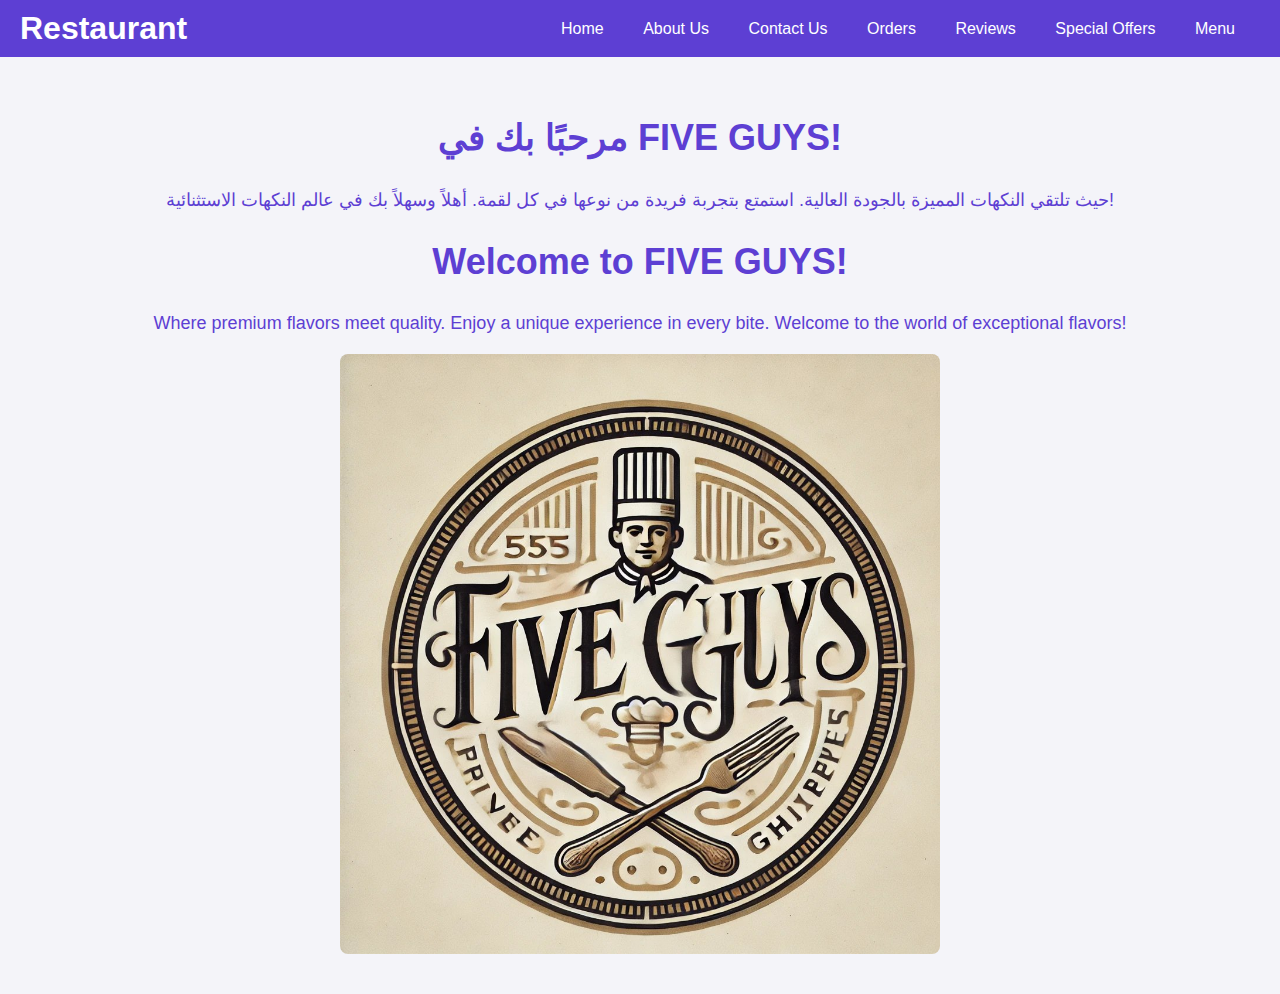
<file: index.html>
<!DOCTYPE html>
<html lang="en">
<head>
    <meta charset="UTF-8">
    <meta name="viewport" content="width=device-width, initial-scale=1.0">
    <title>Home</title>
    <style>
        body {
            font-family: Arial, sans-serif;
            margin: 0;
            padding: 0;
            background-color: #f4f4f9;
            color: #333;
        }
        header {
            background-color: #5D3FD3;
            color: white;
            padding: 10px 20px;
            display: flex;
            justify-content: space-between;
            align-items: center;
        }
        header h1 {
            margin: 0;
        }
        nav a {
            color: white;
            text-decoration: none;
            font-size: 16px;
            padding: 10px;
            margin-right: 15px;
            border-radius: 5px;
        }
        nav a:hover {
            background-color: #4336A2;
        }
        .content {
            padding: 20px;
        }
        .welcome-text {
            text-align: center;
            font-size: 24px;
            color: #5D3FD3;
            margin-top: 40px;
        }
        .welcome-text p {
            font-size: 18px;
        }
        .restaurant-image {
            display: block;
            margin: 20px auto;
            width: 80%;
            max-width: 600px;
            border-radius: 8px;
        }
    </style>
</head>
<body>
    <header>
        <h1>Restaurant</h1>
        <nav>
            <a href="index.html">Home</a>
            <a href="about.html">About Us</a>
            <a href="contact.html">Contact Us</a>
            <a href="orders.html">Orders</a>
            <a href="reviews.html">Reviews</a>
            <a href="special_offers.html">Special Offers</a>
            <a href="menu.html">Menu</a>
        </nav>
    </header>
    <div class="content">
        <div class="welcome-text">
            <h2>مرحبًا بك في FIVE GUYS!</h2>
            <p>حيث تلتقي النكهات المميزة بالجودة العالية. استمتع بتجربة فريدة من نوعها في كل لقمة. أهلاً وسهلاً بك في عالم النكهات الاستثنائية!</p>
            <h2>Welcome to FIVE GUYS!</h2>
            <p>Where premium flavors meet quality. Enjoy a unique experience in every bite. Welcome to the world of exceptional flavors!</p>
        </div>
        <!-- إضافة صورة المطعم تحت النص -->
        <img src="fahad.jpg" alt="Five Guys Restaurant" class="restaurant-image">
    </div>
</body>
</html>
</file>
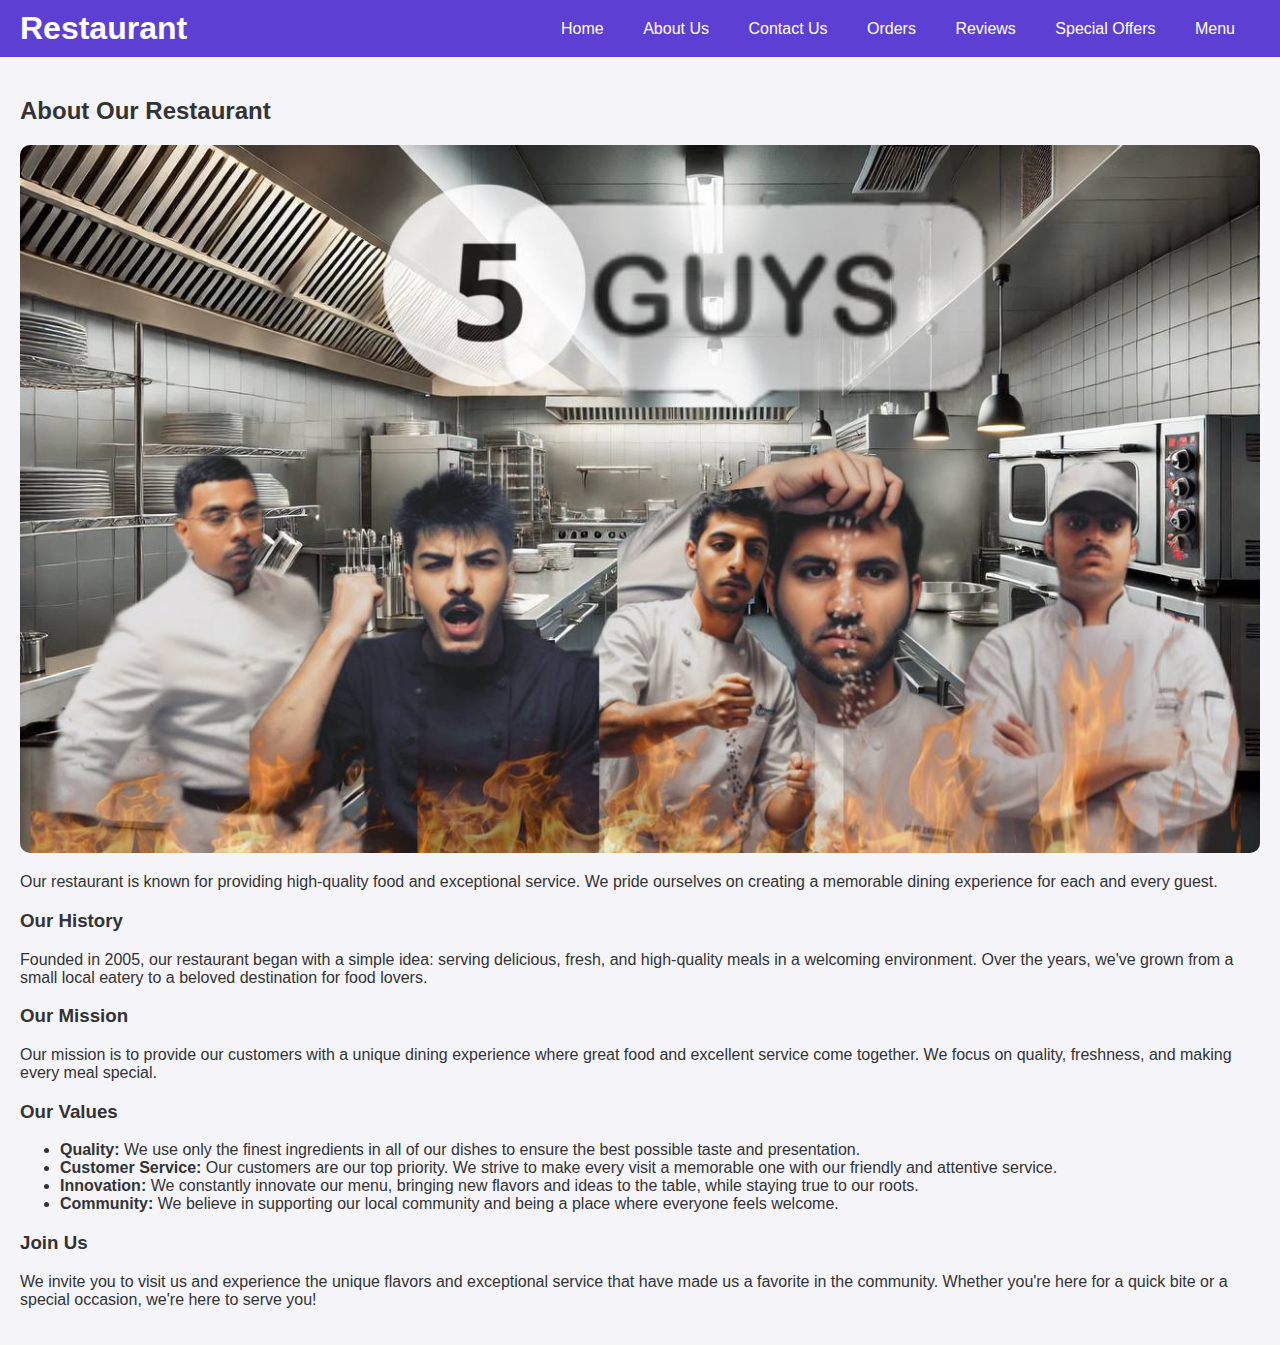
<file: about.html>
<!DOCTYPE html>
<html lang="en">
<head>
    <meta charset="UTF-8">
    <meta name="viewport" content="width=device-width, initial-scale=1.0">
    <title>About Us</title>
    <style>
        body {
            font-family: Arial, sans-serif;
            margin: 0;
            padding: 0;
            background-color: #f4f4f9;
            color: #333;
        }
        header {
            background-color: #5D3FD3;
            color: white;
            padding: 10px 20px;
            display: flex;
            justify-content: space-between;
            align-items: center;
        }
        header h1 {
            margin: 0;
        }
        nav a {
            color: white;
            text-decoration: none;
            font-size: 16px;
            padding: 10px;
            margin-right: 15px;
            border-radius: 5px;
        }
        nav a:hover {
            background-color: #4336A2;
        }
        .content {
            padding: 20px;
        }
        .content img {
            max-width: 100%;
            height: auto;
            display: block;
            margin: 20px auto;
            border-radius: 10px;
        }
    </style>
</head>
<body>
    <header>
        <h1>Restaurant</h1>
        <nav>
            <a href="welcome.html">Home</a>
            <a href="about.html">About Us</a>
            <a href="contact.html">Contact Us</a>
            <a href="orders.html">Orders</a>
            <a href="Reviews.html">Reviews</a>
            <a href="special_offers.html">Special Offers</a>
            <a href="menu.html">Menu</a>
        </nav>
    </header>
    <div class="content">
        <h2>About Our Restaurant</h2>
        
        <!-- إضافة الصورة -->
        <img src="fii.jpg" alt="Restaurant Image">
        
        <p>Our restaurant is known for providing high-quality food and exceptional service. We pride ourselves on creating a memorable dining experience for each and every guest.</p>
        
        <h3>Our History</h3>
        <p>Founded in 2005, our restaurant began with a simple idea: serving delicious, fresh, and high-quality meals in a welcoming environment. Over the years, we've grown from a small local eatery to a beloved destination for food lovers.</p>
        
        <h3>Our Mission</h3>
        <p>Our mission is to provide our customers with a unique dining experience where great food and excellent service come together. We focus on quality, freshness, and making every meal special.</p>
        
        <h3>Our Values</h3>
        <ul>
            <li><strong>Quality:</strong> We use only the finest ingredients in all of our dishes to ensure the best possible taste and presentation.</li>
            <li><strong>Customer Service:</strong> Our customers are our top priority. We strive to make every visit a memorable one with our friendly and attentive service.</li>
            <li><strong>Innovation:</strong> We constantly innovate our menu, bringing new flavors and ideas to the table, while staying true to our roots.</li>
            <li><strong>Community:</strong> We believe in supporting our local community and being a place where everyone feels welcome.</li>
        </ul>
        
        <h3>Join Us</h3>
        <p>We invite you to visit us and experience the unique flavors and exceptional service that have made us a favorite in the community. Whether you're here for a quick bite or a special occasion, we're here to serve you!</p>
    </div>
</body>
</html>
</file>
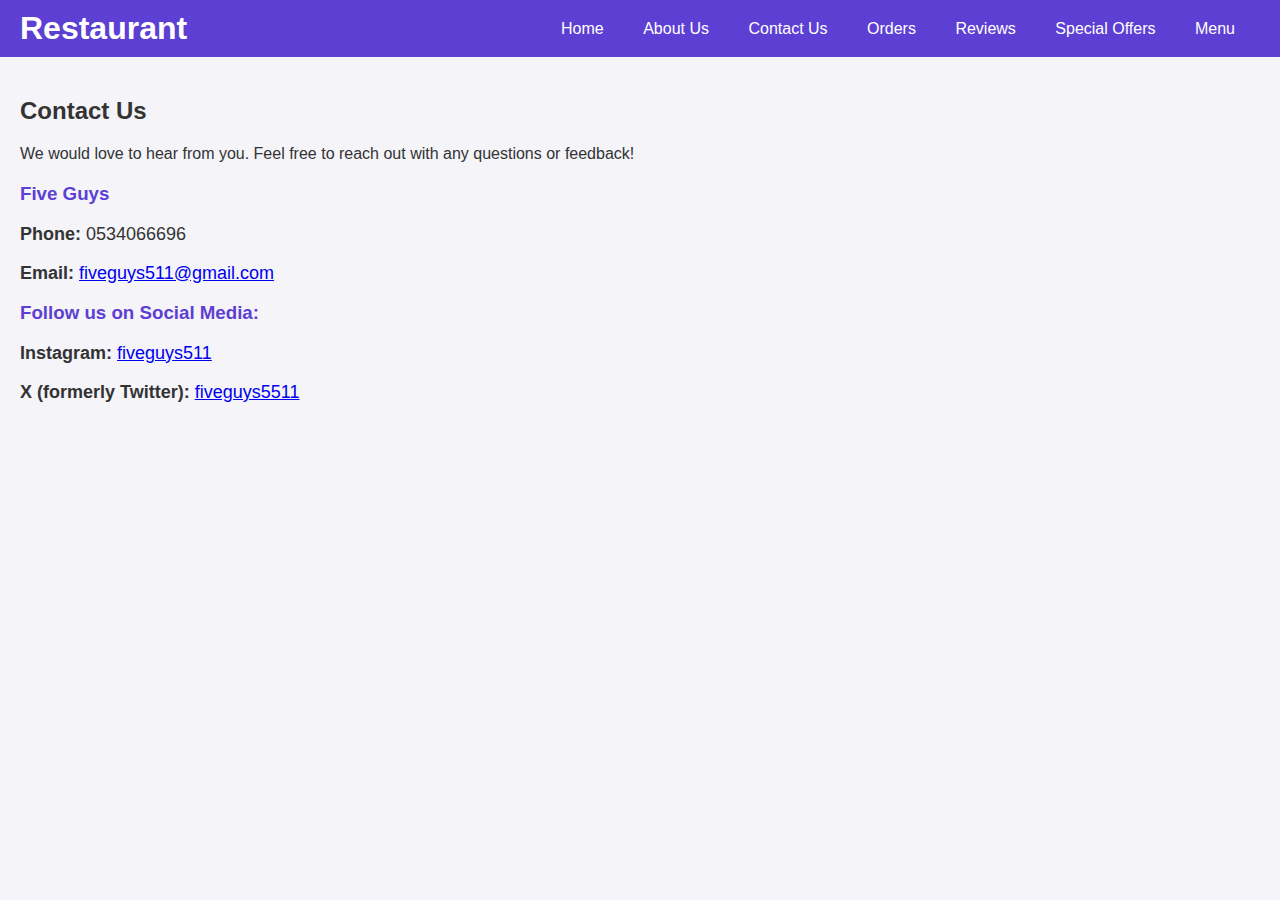
<file: contact.html>
<!DOCTYPE html>
<html lang="en">
<head>
    <meta charset="UTF-8">
    <meta name="viewport" content="width=device-width, initial-scale=1.0">
    <title>Contact Us</title>
    <style>
        body {
            font-family: Arial, sans-serif;
            margin: 0;
            padding: 0;
            background-color: #f4f4f9;
            color: #333;
        }
        header {
            background-color: #5D3FD3;
            color: white;
            padding: 10px 20px;
            display: flex;
            justify-content: space-between;
            align-items: center;
        }
        header h1 {
            margin: 0;
        }
        nav a {
            color: white;
            text-decoration: none;
            font-size: 16px;
            padding: 10px;
            margin-right: 15px;
            border-radius: 5px;
        }
        nav a:hover {
            background-color: #4336A2;
        }
        .content {
            padding: 20px;
        }
        .contact-info {
            margin-top: 20px;
        }
        .contact-info p {
            font-size: 18px;
        }
        .contact-info h3 {
            color: #5D3FD3;
        }
    </style>
</head>
<body>
    <header>
        <h1>Restaurant</h1>
        <nav>
            <a href="welcome.html">Home</a>
            <a href="about.html">About Us</a>
            <a href="contact.html">Contact Us</a>
            <a href="orders.html">Orders</a>
            <a href="Reviews.html">Reviews</a>
            <a href="special_offers.html">Special Offers</a>
            <a href="menu.html">Menu</a>
        </nav>
    </header>
    <div class="content">
        <h2>Contact Us</h2>
        <p>We would love to hear from you. Feel free to reach out with any questions or feedback!</p>
        
        <!-- Contact Information -->
        <div class="contact-info">
            <h3>Five Guys</h3>
            <p><strong>Phone:</strong> 0534066696</p>
            <p><strong>Email:</strong> <a href="mailto:fiveguys511@gmail.com">fiveguys511@gmail.com</a></p>
            
            <h3>Follow us on Social Media:</h3>
            <p><strong>Instagram:</strong> <a href="https://www.instagram.com/fiveguys511" target="_blank">fiveguys511</a></p>
            <p><strong>X (formerly Twitter):</strong> <a href="https://x.com/fiveguys5511" target="_blank">fiveguys5511</a></p>
        </div>
    </div>
</body>
</html>
</file>
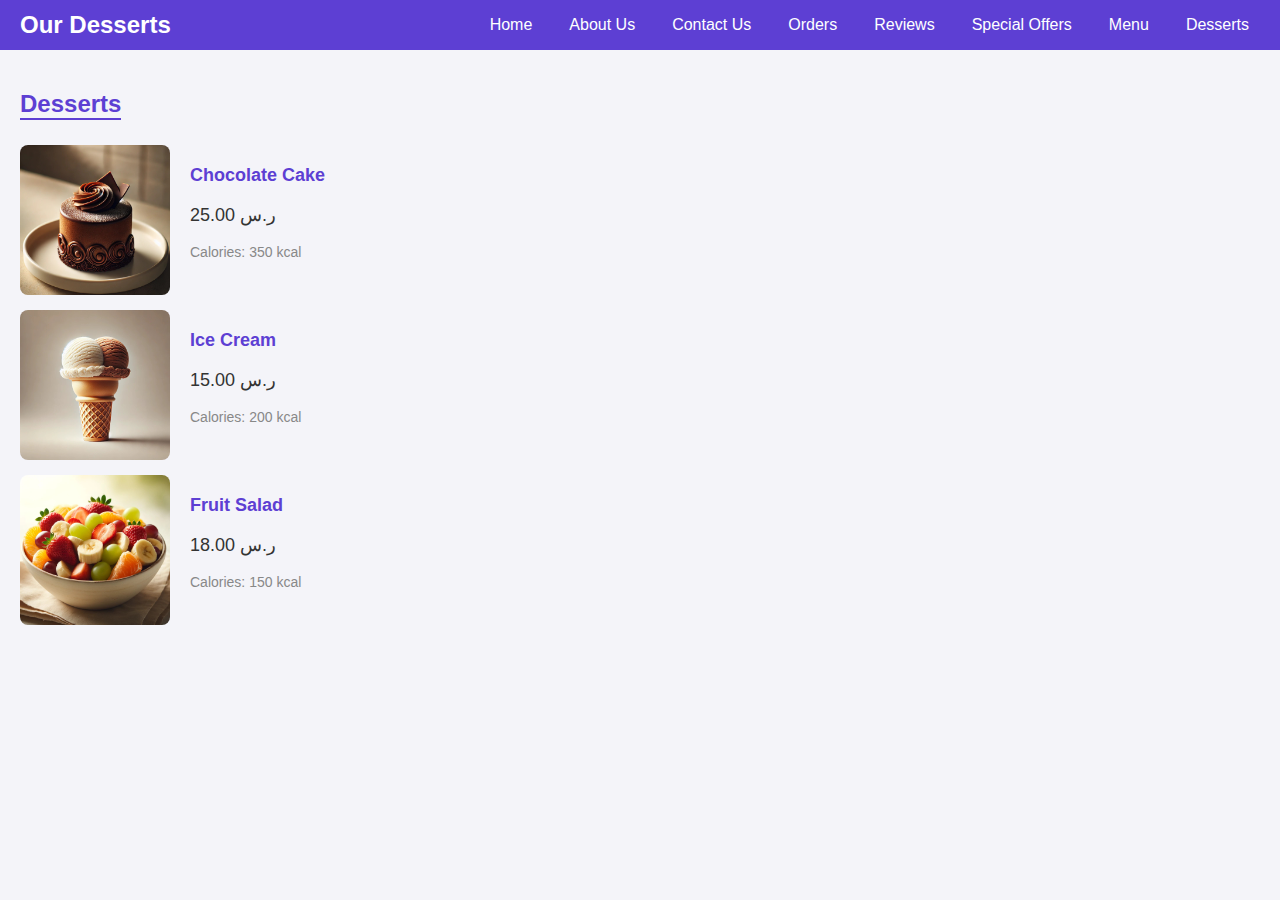
<file: desserts.html>
<!DOCTYPE html>
<html lang="en">
<head>
    <meta charset="UTF-8">
    <meta name="viewport" content="width=device-width, initial-scale=1.0">
    <title>Desserts</title>
    <style>
        body {
            font-family: Arial, sans-serif;
            margin: 0;
            padding: 0;
            background-color: #f4f4f9;
            color: #333;
        }
        header {
            background-color: #5D3FD3;
            color: white;
            padding: 10px 20px;
            display: flex;
            justify-content: space-between;
            align-items: center;
        }
        header h1 {
            margin: 0;
            font-size: 24px;
        }
        nav {
            display: flex;
            gap: 15px;
        }
        nav a {
            color: white;
            text-decoration: none;
            font-size: 16px;
            padding: 5px 10px;
            border: 1px solid transparent;
            border-radius: 5px;
        }
        nav a:hover {
            background-color: #4336A2;
            border-color: white;
        }
        .menu-container {
            padding: 20px;
        }
        .menu-section {
            margin-bottom: 30px;
        }
        .menu-section h2 {
            color: #5D3FD3;
            border-bottom: 2px solid #5D3FD3;
            display: inline-block;
            margin-bottom: 10px;
        }
        .menu-item {
            display: flex;
            align-items: center;
            margin: 15px 0;
            font-size: 18px;
        }
        .menu-item img {
            width: 150px; /* Increased size of images */
            height: 150px;
            margin-right: 20px;
            border-radius: 8px;
        }
        .menu-item span {
            color: #5D3FD3;
            font-weight: bold;
        }
        .calories {
            font-size: 14px;
            color: #888;
        }
    </style>
</head>
<body>
    <header>
        <h1>Our Desserts</h1>
        <nav>
            <a href="welcome.html">Home</a>
            <a href="about.html">About Us</a>
            <a href="contact.html">Contact Us</a>
            <a href="orders.html">Orders</a>
            <a href="Reviews.html">Reviews</a>
            <a href="special_offers.html">Special Offers</a>
            <a href="menu.html">Menu</a>
            <a href="desserts.html">Desserts</a> <!-- Desserts Link -->
        </nav>
    </header>
    <div class="menu-container">
        <div class="menu-section">
            <h2>Desserts</h2>
            <!-- Chocolate Cake Item -->
            <div class="menu-item">
                <img src="hh.jpg" alt="Chocolate Cake">
                <div>
                    <span>Chocolate Cake</span>
                    <p>25.00 ر.س</p>
                    <p class="calories">Calories: 350 kcal</p>
                </div>
            </div>
            <!-- Ice Cream Item -->
            <div class="menu-item">
                <img src="ice.jpg" alt="Ice Cream">
                <div>
                    <span>Ice Cream</span>
                    <p>15.00 ر.س</p>
                    <p class="calories">Calories: 200 kcal</p>
                </div>
            </div>
            <!-- Fruit Salad Item -->
            <div class="menu-item">
                <img src="fu.jpg" alt="Fruit Salad">
                <div>
                    <span>Fruit Salad</span>
                    <p>18.00 ر.س</p>
                    <p class="calories">Calories: 150 kcal</p>
                </div>
            </div>
        </div>
    </div>
</body>
</html>
</file>
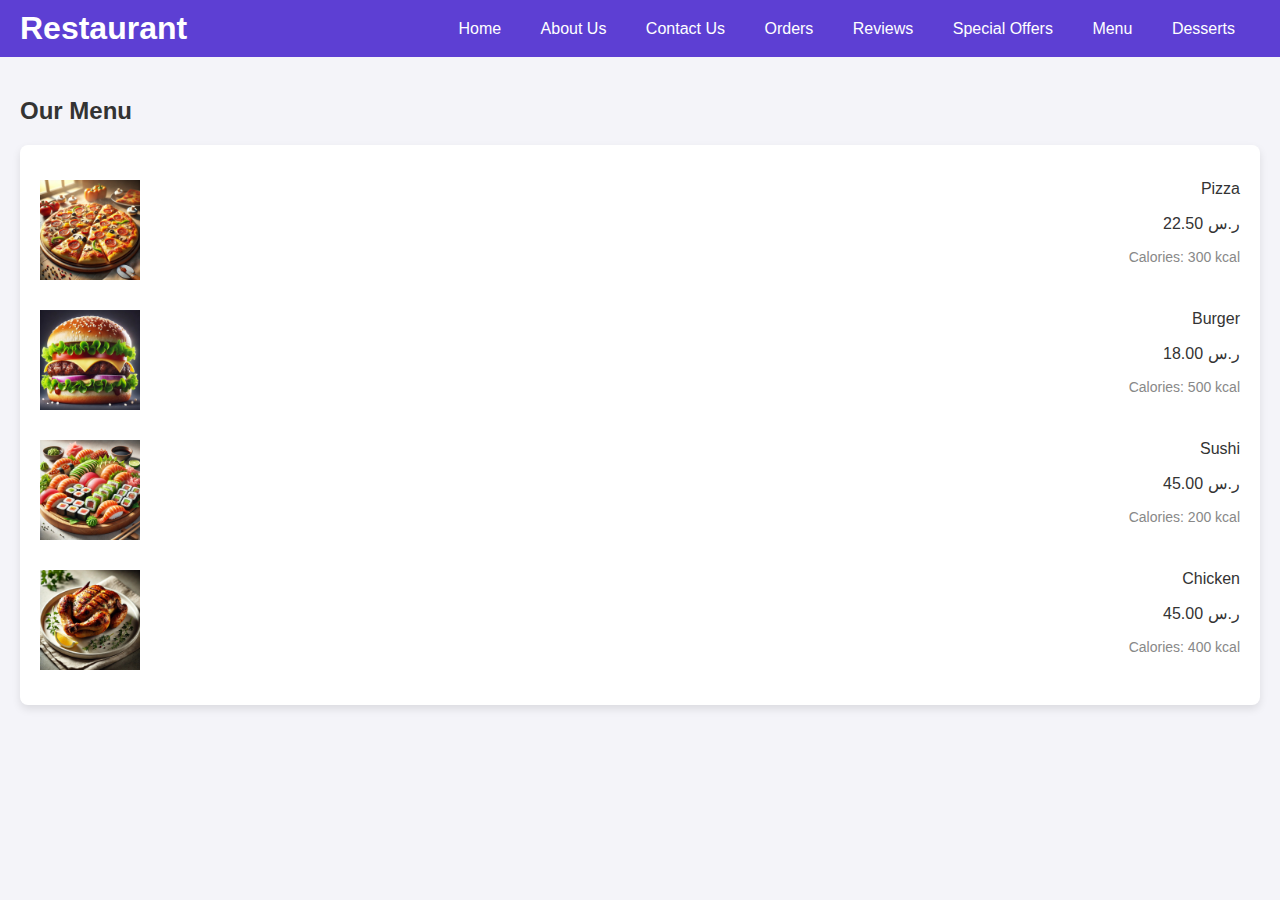
<file: menu.html>
<!DOCTYPE html>
<html lang="en">
<head>
    <meta charset="UTF-8">
    <meta name="viewport" content="width=device-width, initial-scale=1.0">
    <title>Menu</title>
    <style>
        body {
            font-family: Arial, sans-serif;
            margin: 0;
            padding: 0;
            background-color: #f4f4f9;
            color: #333;
        }
        header {
            background-color: #5D3FD3;
            color: white;
            padding: 10px 20px;
            display: flex;
            justify-content: space-between;
            align-items: center;
        }
        header h1 {
            margin: 0;
        }
        nav a {
            color: white;
            text-decoration: none;
            font-size: 16px;
            padding: 10px;
            margin-right: 15px;
            border-radius: 5px;
        }
        nav a:hover {
            background-color: #4336A2;
        }
        .content {
            padding: 20px;
        }
        .menu-container {
            padding: 20px;
            background-color: white;
            border-radius: 8px;
            box-shadow: 0 4px 8px rgba(0, 0, 0, 0.1);
        }
        .menu-item {
            display: flex;
            justify-content: space-between;
            padding: 15px 0;
            align-items: center;
        }
        .menu-item img {
            width: 100px; /* Increased size */
            height: 100px;
            margin-right: 20px;
        }
        .menu-item div {
            text-align: right;
        }
        .calories {
            font-size: 14px;
            color: #888;
        }
    </style>
</head>
<body>
    <header>
        <h1>Restaurant</h1>
        <nav>
            <a href="index.html">Home</a>
            <a href="about.html">About Us</a>
            <a href="contact.html">Contact Us</a>
            <a href="orders.html">Orders</a>
            <a href="Reviews.html">Reviews</a>
            <a href="special_offers.html">Special Offers</a>
            <a href="menu.html">Menu</a>
            <a href="desserts.html">Desserts</a> <!-- Added Desserts link -->
        </nav>
    </header>
    <div class="content">
        <h2>Our Menu</h2>
        <div class="menu-container">
            <!-- Pizza Item with Image and Calories -->
            <div class="menu-item">
                <img src="btt.jpg" alt="Pizza">
                <div>
                    <span>Pizza</span>
                    <p>22.50 ر.س</p>
                    <p class="calories">Calories: 300 kcal</p>
                </div>
            </div>
            <!-- Burger Item with Image and Calories -->
            <div class="menu-item">
                <img src="brr.jpg" alt="Burger">
                <div>
                    <span>Burger</span>
                    <p>18.00 ر.س</p>
                    <p class="calories">Calories: 500 kcal</p>
                </div>
            </div>
            <!-- Sushi Item with Image and Calories -->
            <div class="menu-item">
                <img src="suu.jpg" alt="Sushi">
                <div>
                    <span>Sushi</span>
                    <p>45.00 ر.س</p>
                    <p class="calories">Calories: 200 kcal</p>
                </div>
            </div>
            <!-- Chicken Item with Image and Calories -->
            <div class="menu-item">
                <img src="ch.jpg" alt="Chicken">
                <div>
                    <span>Chicken</span>
                    <p>45.00 ر.س</p> <!-- 12 USD converted to 45 SAR -->
                    <p class="calories">Calories: 400 kcal</p>
                </div>
            </div>
        </div>
    </div>
</body>
</html>
</file>
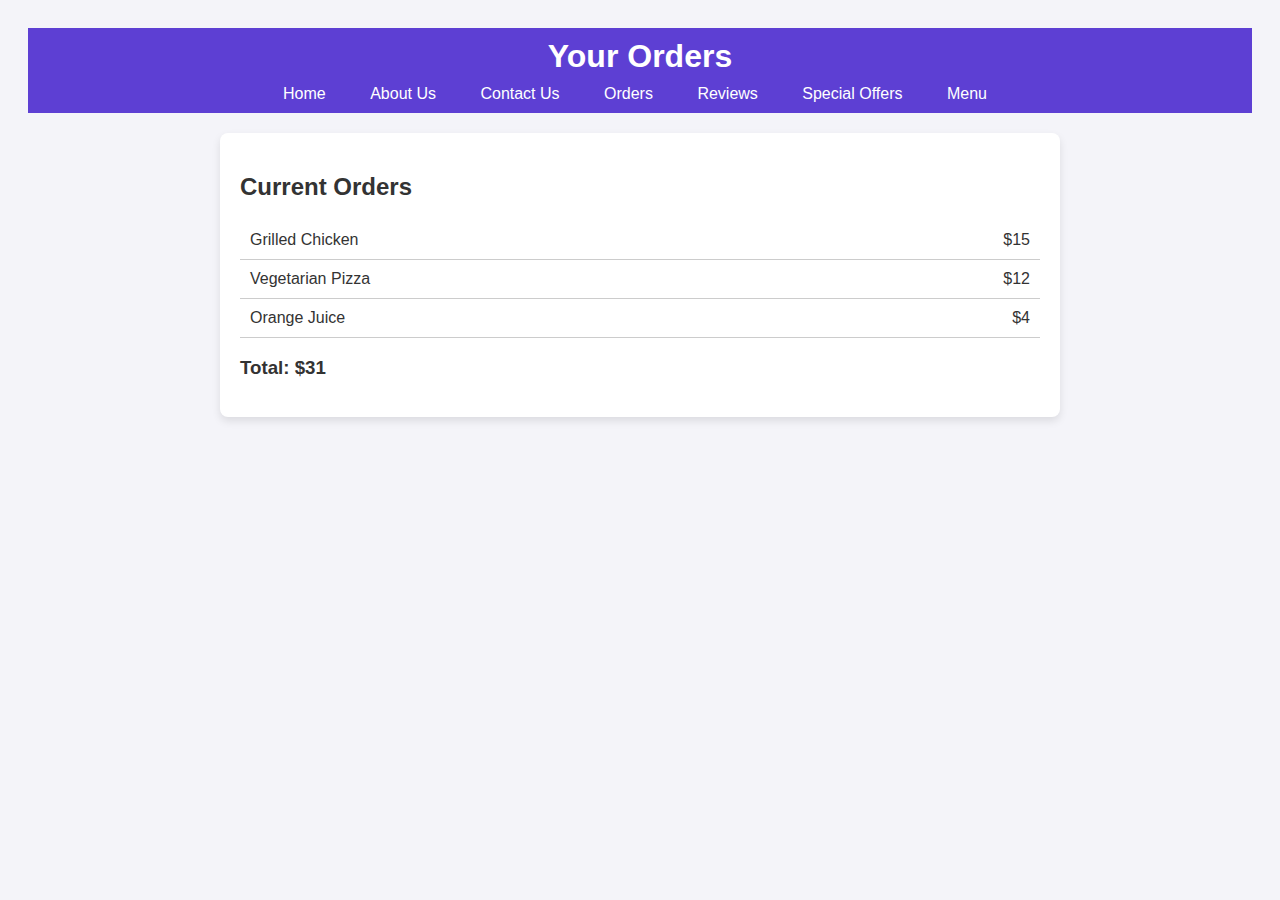
<file: orders.html>
<!DOCTYPE html>
<html lang="en">
<head>
    <meta charset="UTF-8">
    <meta name="viewport" content="width=device-width, initial-scale=1.0">
    <title>Your Orders</title>
    <style>
        body {
            font-family: Arial, sans-serif;
            background-color: #f4f4f9;
            color: #333;
            padding: 20px;
        }
        header {
            background-color: #5D3FD3;
            color: white;
            padding: 10px 20px;
            text-align: center;
        }
        h1 {
            margin: 0;
        }
        nav {
            text-align: center;
            margin-top: 10px;
        }
        nav a {
            color: white;
            text-decoration: none;
            font-size: 16px;
            padding: 10px 15px;
            margin-right: 10px;
            border-radius: 5px;
        }
        nav a:hover {
            background-color: #4336A2;
        }
        .order-container {
            max-width: 800px;
            margin: 20px auto;
            background-color: #fff;
            padding: 20px;
            border-radius: 8px;
            box-shadow: 0 4px 8px rgba(0, 0, 0, 0.1);
        }
        .order-item {
            display: flex;
            justify-content: space-between;
            padding: 10px;
            border-bottom: 1px solid #ccc;
        }
    </style>
</head>
<body>
    <header>
        <h1>Your Orders</h1>
        <!-- شريط التنقل بين الصفحات -->
        <nav>
            <a href="index.html">Home</a>
            <a href="about.html">About Us</a>
            <a href="contact.html">Contact Us</a>
            <a href="orders.html">Orders</a>
            <a href="reviews.html">Reviews</a>
            <a href="special_offers.html">Special Offers</a>
            <a href="menu.html">Menu</a>
        </nav>
    </header>
    <div class="order-container">
        <h2>Current Orders</h2>
        <div class="order-item">
            <span>Grilled Chicken</span>
            <span>$15</span>
        </div>
        <div class="order-item">
            <span>Vegetarian Pizza</span>
            <span>$12</span>
        </div>
        <div class="order-item">
            <span>Orange Juice</span>
            <span>$4</span>
        </div>
        <h3>Total: $31</h3>
    </div>
</body>
</html>
</file>
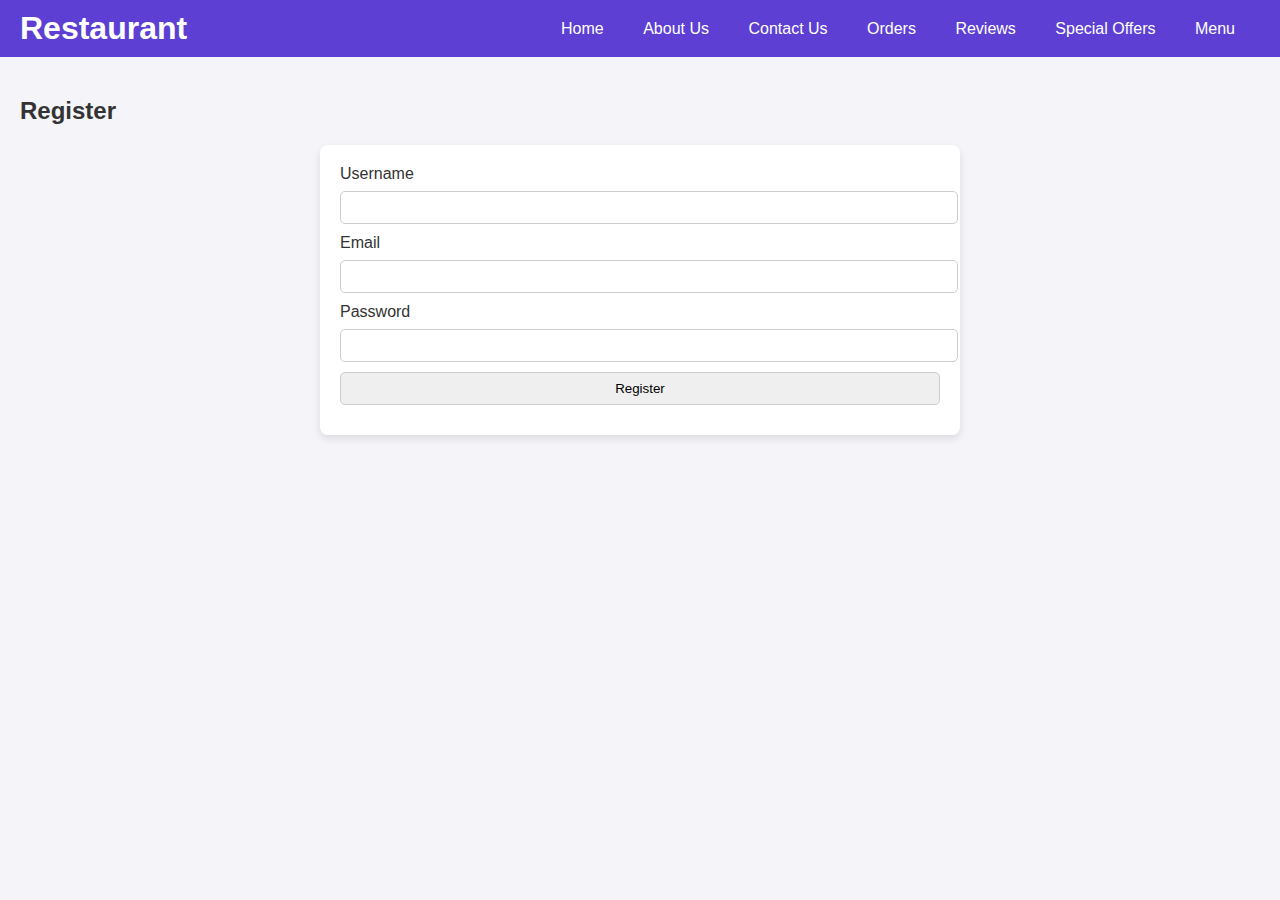
<file: register.html>
<!DOCTYPE html>
<html lang="en">
<head>
    <meta charset="UTF-8">
    <meta name="viewport" content="width=device-width, initial-scale=1.0">
    <title>Register</title>
    <style>
        body {
            font-family: Arial, sans-serif;
            margin: 0;
            padding: 0;
            background-color: #f4f4f9;
            color: #333;
        }
        header {
            background-color: #5D3FD3;
            color: white;
            padding: 10px 20px;
            display: flex;
            justify-content: space-between;
            align-items: center;
        }
        header h1 {
            margin: 0;
        }
        nav a {
            color: white;
            text-decoration: none;
            font-size: 16px;
            padding: 10px;
            margin-right: 15px;
            border-radius: 5px;
        }
        nav a:hover {
            background-color: #4336A2;
        }
        .content {
            padding: 20px;
        }
        form {
            max-width: 600px;
            margin: 0 auto;
            padding: 20px;
            background-color: #fff;
            border-radius: 8px;
            box-shadow: 0 4px 8px rgba(0, 0, 0, 0.1);
        }
        label {
            display: block;
            margin-bottom: 8px;
        }
        input {
            width: 100%;
            padding: 8px;
            margin-bottom: 10px;
            border: 1px solid #ccc;
            border-radius: 5px;
        }
    </style>
</head>
<body>
    <header>
        <h1>Restaurant</h1>
        <nav>
            <a href="index.html">Home</a>
            <a href="about.html">About Us</a>
            <a href="contact.html">Contact Us</a>
            <a href="orders.html">Orders</a>
            <a href="reviews.html">Reviews</a>
            <a href="special_offers.html">Special Offers</a>
            <a href="menu.html">Menu</a>
        </nav>
    </header>
    <div class="content">
        <h2>Register</h2>
        <form>
            <label for="username">Username</label>
            <input type="text" id="username" name="username" required>
            <label for="email">Email</label>
            <input type="email" id="email" name="email" required>
            <label for="password">Password</label>
            <input type="password" id="password" name="password" required>
            <input type="submit" value="Register">
        </form>
    </div>
</body>
</html>
</file>
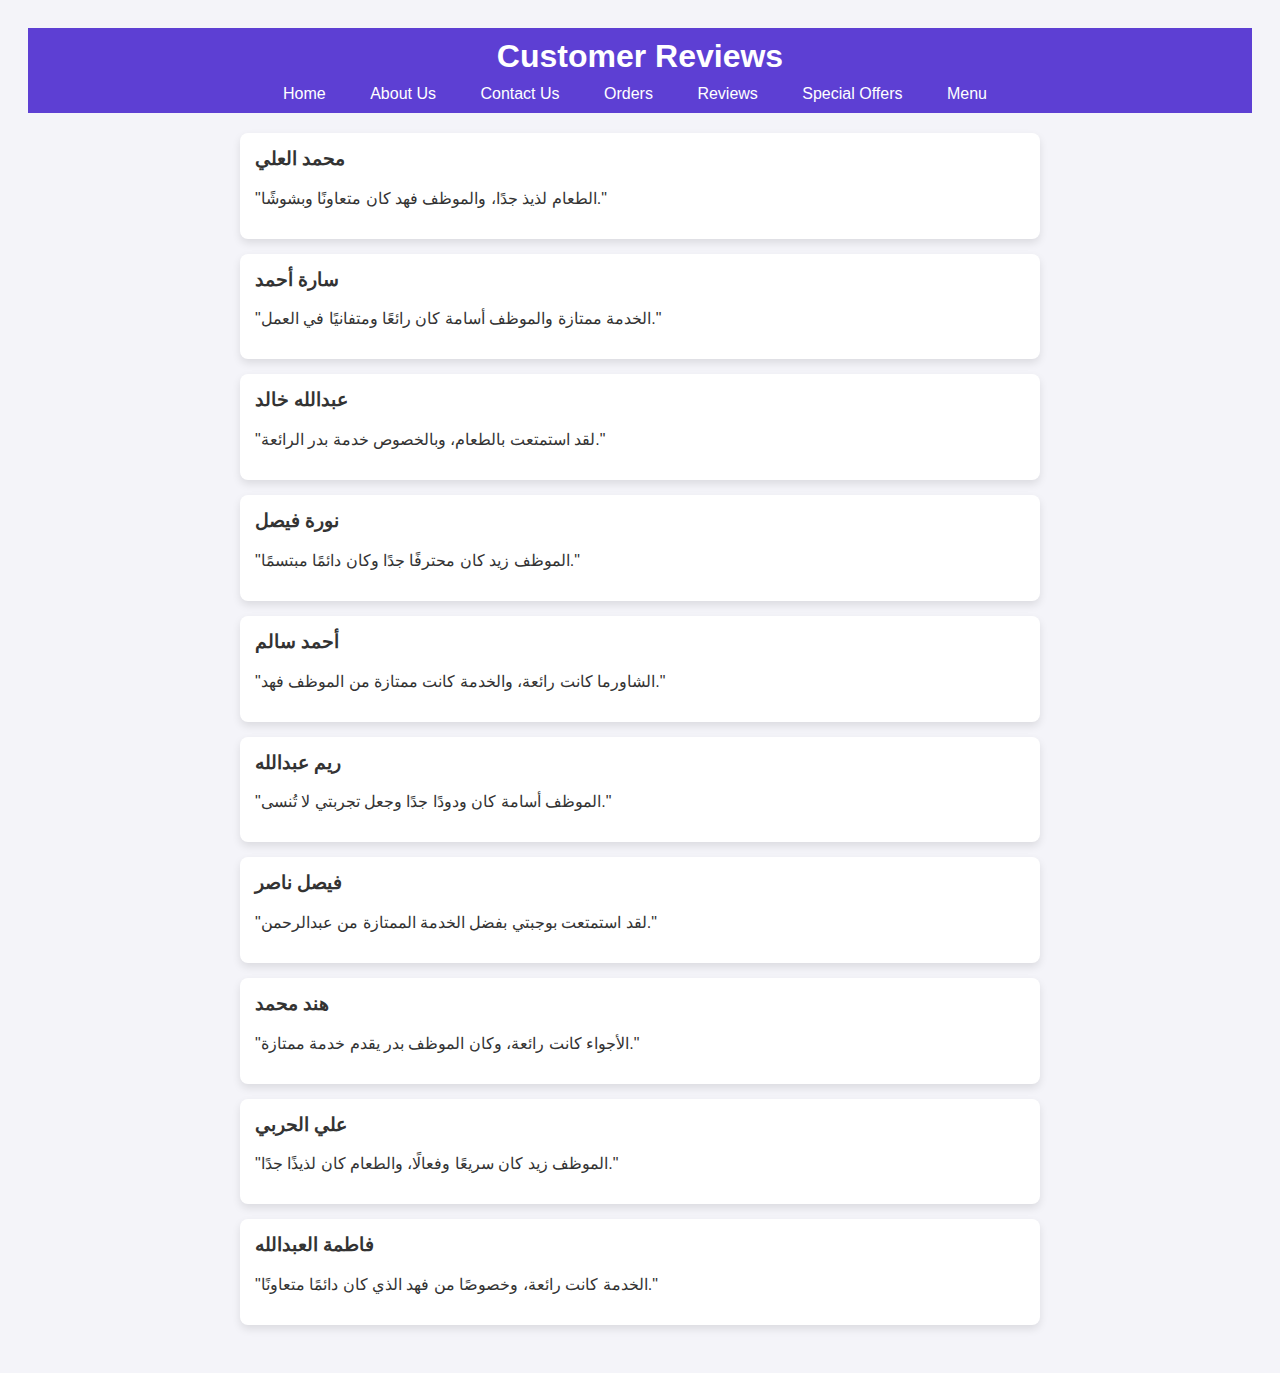
<file: Reviews.html>
<!DOCTYPE html>
<html lang="en">
<head>
    <meta charset="UTF-8">
    <meta name="viewport" content="width=device-width, initial-scale=1.0">
    <title>Customer Reviews</title>
    <style>
        body {
            font-family: Arial, sans-serif;
            background-color: #f4f4f9;
            color: #333;
            padding: 20px;
        }
        header {
            background-color: #5D3FD3;
            color: white;
            padding: 10px 20px;
            text-align: center;
        }
        h1 {
            margin: 0;
        }
        nav {
            text-align: center;
            margin-top: 10px;
        }
        nav a {
            color: white;
            text-decoration: none;
            font-size: 16px;
            padding: 10px 15px;
            margin-right: 10px;
            border-radius: 5px;
        }
        nav a:hover {
            background-color: #4336A2;
        }
        .review-container {
            max-width: 800px;
            margin: 20px auto;
        }
        .review-item {
            background-color: #fff;
            padding: 15px;
            margin-bottom: 15px;
            border-radius: 8px;
            box-shadow: 0 4px 8px rgba(0, 0, 0, 0.1);
        }
        .review-item h3 {
            margin-top: 0;
        }
    </style>
</head>
<body>
    <header>
        <h1>Customer Reviews</h1>
        <nav>
            <a href="index.html">Home</a>
            <a href="about.html">About Us</a>
            <a href="contact.html">Contact Us</a>
            <a href="orders.html">Orders</a>
            <a href="Reviews.html">Reviews</a>
            <a href="special_offers.html">Special Offers</a>
            <a href="menu.html">Menu</a>
        </nav>
    </header>
    
    <div class="review-container" id="review-container"></div> <!-- مكان المراجعات -->

    <script>
        // بيانات المراجعات
        const reviews = [
            { name: "محمد العلي", review: "الطعام لذيذ جدًا، والموظف فهد كان متعاونًا وبشوشًا." },
            { name: "سارة أحمد", review: "الخدمة ممتازة والموظف أسامة كان رائعًا ومتفانيًا في العمل." },
            { name: "عبدالله خالد", review: "لقد استمتعت بالطعام، وبالخصوص خدمة بدر الرائعة." },
            { name: "نورة فيصل", review: "الموظف زيد كان محترفًا جدًا وكان دائمًا مبتسمًا." },
            { name: "أحمد سالم", review: "الشاورما كانت رائعة، والخدمة كانت ممتازة من الموظف فهد." },
            { name: "ريم عبدالله", review: "الموظف أسامة كان ودودًا جدًا وجعل تجربتي لا تُنسى." },
            { name: "فيصل ناصر", review: "لقد استمتعت بوجبتي بفضل الخدمة الممتازة من عبدالرحمن." },
            { name: "هند محمد", review: "الأجواء كانت رائعة، وكان الموظف بدر يقدم خدمة ممتازة." },
            { name: "علي الحربي", review: "الموظف زيد كان سريعًا وفعالًا، والطعام كان لذيذًا جدًا." },
            { name: "فاطمة العبدالله", review: "الخدمة كانت رائعة، وخصوصًا من فهد الذي كان دائمًا متعاونًا." }
        ];

        // دالة لعرض المراجعات
        function displayReviews() {
            const container = document.getElementById('review-container');
            reviews.forEach(review => {
                const reviewItem = document.createElement('div');
                reviewItem.classList.add('review-item');
                reviewItem.innerHTML = `
                    <h3>${review.name}</h3>
                    <p>"${review.review}"</p>
                `;
                container.appendChild(reviewItem);
            });
        }

        // استدعاء الدالة لعرض المراجعات عند تحميل الصفحة
        window.onload = displayReviews;
    </script>
</body>
</html>
</file>
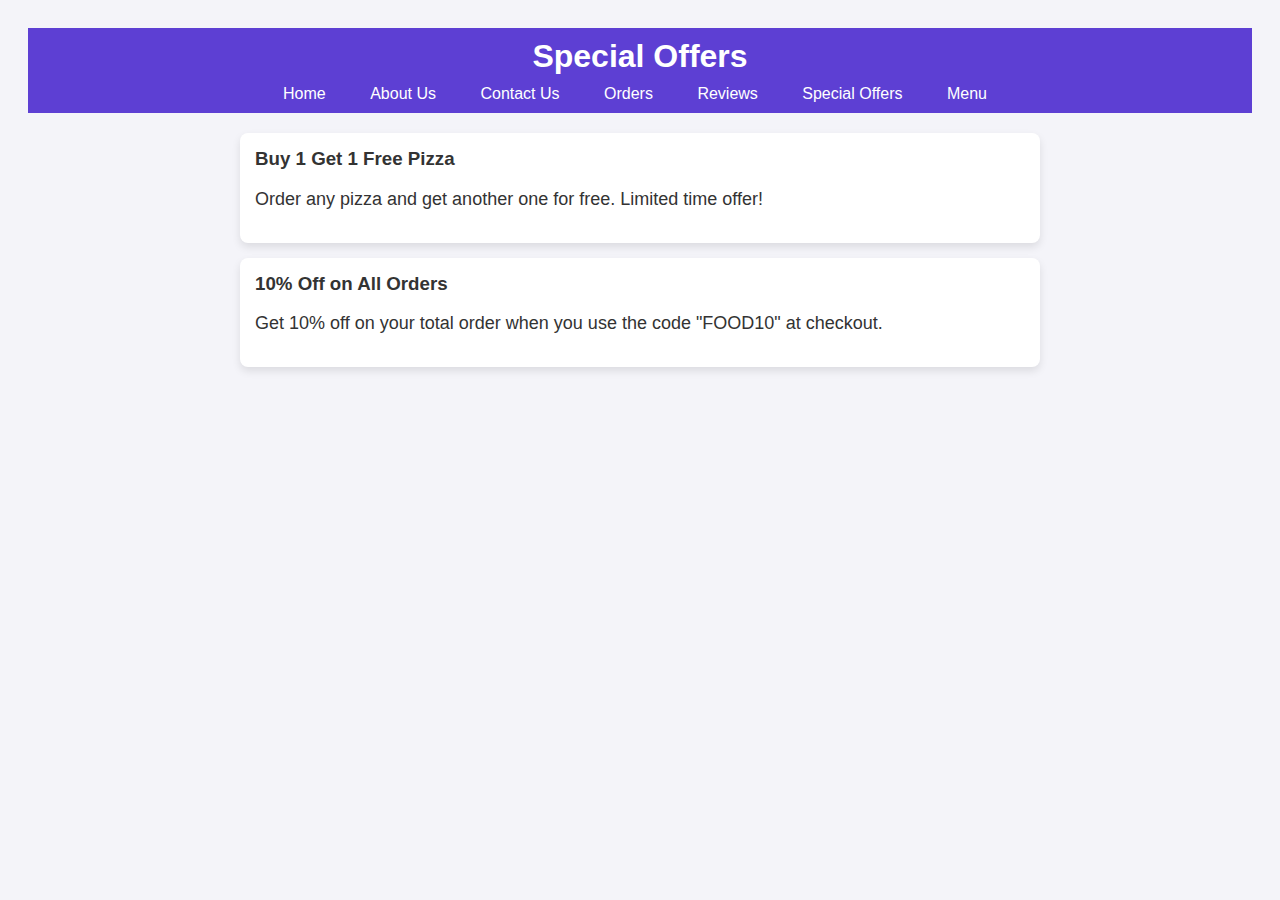
<file: special_offers.html>
<!DOCTYPE html>
<html lang="en">
<head>
    <meta charset="UTF-8">
    <meta name="viewport" content="width=device-width, initial-scale=1.0">
    <title>Special Offers</title>
    <style>
        body {
            font-family: Arial, sans-serif;
            background-color: #f4f4f9;
            color: #333;
            padding: 20px;
        }
        header {
            background-color: #5D3FD3;
            color: white;
            padding: 10px 20px;
            text-align: center;
        }
        h1 {
            margin: 0;
        }
        nav {
            text-align: center;
            margin-top: 10px;
        }
        nav a {
            color: white;
            text-decoration: none;
            font-size: 16px;
            padding: 10px 15px;
            margin-right: 10px;
            border-radius: 5px;
        }
        nav a:hover {
            background-color: #4336A2;
        }
        .offer-container {
            max-width: 800px;
            margin: 20px auto;
        }
        .offer-item {
            background-color: #fff;
            padding: 15px;
            margin-bottom: 15px;
            border-radius: 8px;
            box-shadow: 0 4px 8px rgba(0, 0, 0, 0.1);
        }
        .offer-item h3 {
            margin-top: 0;
        }
        .offer-item p {
            font-size: 18px;
        }
    </style>
</head>
<body>
    <header>
        <h1>Special Offers</h1>
        <!-- شريط التنقل بين الصفحات -->
        <nav>
            <a href="index.html">Home</a>
            <a href="about.html">About Us</a>
            <a href="contact.html">Contact Us</a>
            <a href="orders.html">Orders</a>
            <a href="Reviews.html">Reviews</a>
            <a href="special_offers.html">Special Offers</a>
            <a href="menu.html">Menu</a>
        </nav>
    </header>
    <div class="offer-container">
        <div class="offer-item">
            <h3>Buy 1 Get 1 Free Pizza</h3>
            <p>Order any pizza and get another one for free. Limited time offer!</p>
        </div>
        <div class="offer-item">
            <h3>10% Off on All Orders</h3>
            <p>Get 10% off on your total order when you use the code "FOOD10" at checkout.</p>
        </div>
    </div>
</body>
</html>
</file>
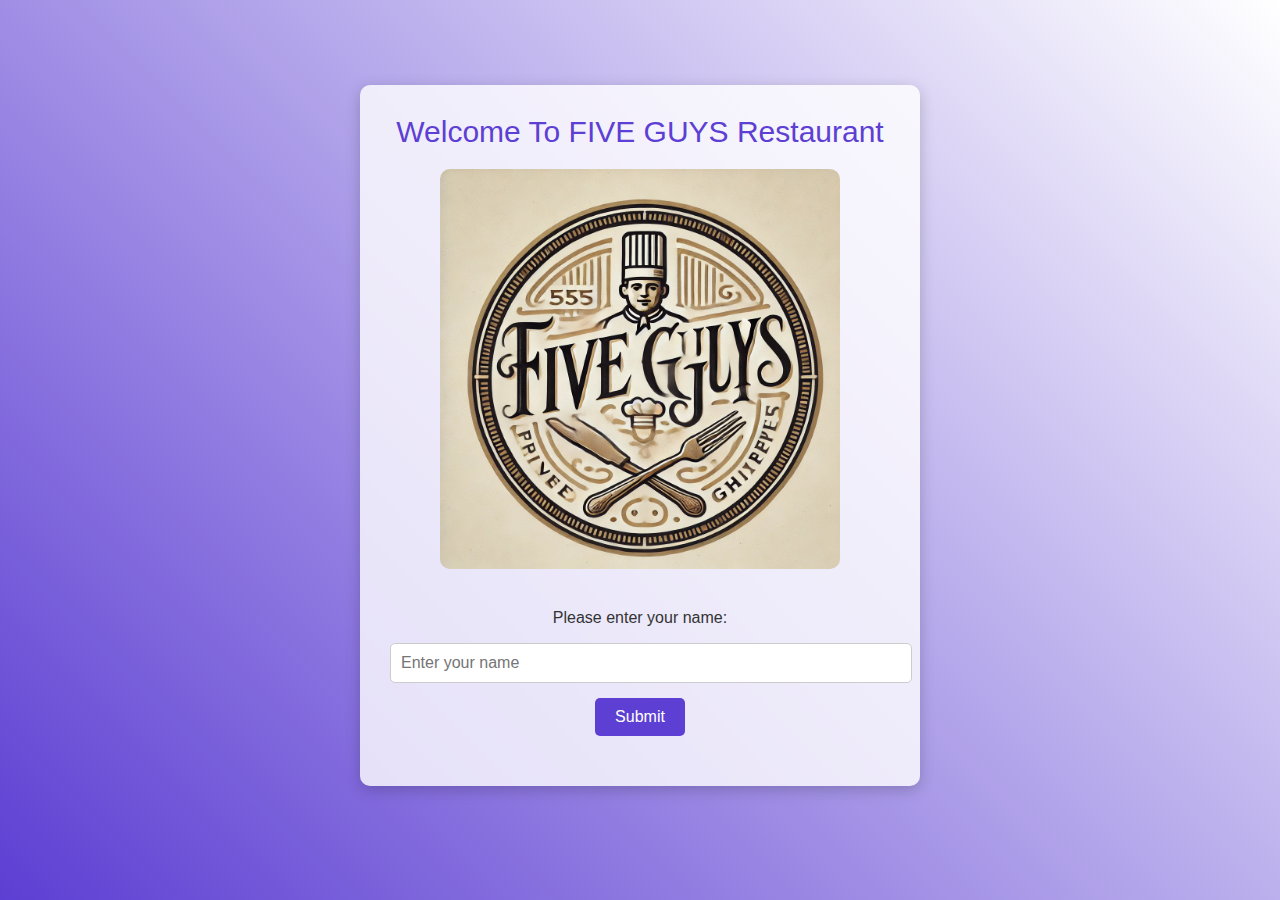
<file: welcome.html>
<!DOCTYPE html>
<html lang="en">
<head>
    <meta charset="UTF-8">
    <meta name="viewport" content="width=device-width, initial-scale=1.0">
    <title>Welcome</title>
    <style>
        body {
            font-family: Arial, sans-serif;
            margin: 0;
            padding: 0;
            background-color: #f4f4f9;
            color: #333;
            display: flex;
            justify-content: center;
            align-items: center;
            height: 100vh;
            background-image: linear-gradient(45deg, #5D3FD3, #ffffff); /* خلفية تدريجية من البنفسجي والأبيض */
            background-size: cover;
            text-align: center;
            flex-direction: column;
        }
        .container {
            background-color: rgba(255, 255, 255, 0.8); /* شفافية للخلفية */
            border-radius: 10px;
            padding: 30px;
            width: 100%;
            max-width: 500px;
            box-shadow: 0px 4px 15px rgba(0, 0, 0, 0.2);
            margin-bottom: 30px; /* لإعطاء مسافة بين القوائم والترحيب */
        }
        header {
            font-size: 30px;
            color: #5D3FD3;
            margin-bottom: 20px;
        }
        .image-container img {
            width: 100%; /* عرض الصورة بالكامل */
            max-width: 400px; /* الحد الأقصى لحجم الصورة */
            border-radius: 10px;
            margin-bottom: 20px;
        }
        .content h2 {
            font-size: 28px;
            color: #333;
        }
        input[type="text"] {
            padding: 10px;
            font-size: 16px;
            width: 100%;
            margin-bottom: 15px;
            border-radius: 5px;
            border: 1px solid #ccc;
        }
        button {
            background-color: #5D3FD3;
            color: white;
            padding: 10px 20px;
            font-size: 16px;
            border: none;
            border-radius: 5px;
            cursor: pointer;
        }
        button:hover {
            background-color: #4336A2;
        }
        #greeting {
            font-size: 22px;
            color: #5D3FD3;
            margin-top: 20px;
        }
        nav {
            display: flex;
            gap: 15px;
            justify-content: center;
            margin-top: 30px;
            display: none; /* إخفاء القوائم في البداية */
        }
        nav a {
            color: white;
            text-decoration: none;
            font-size: 16px;
            padding: 5px 10px;
            border: 1px solid transparent;
            border-radius: 5px;
        }
        nav a:hover {
            background-color: #4336A2;
            border-color: white;
        }
    </style>
</head>
<body>
    <div class="container">
        <header>Welcome To FIVE GUYS Restaurant</header> <!-- تم تعديل النص هنا -->
        
        <!-- صورة كبيرة -->
        <div class="image-container">
            <img src="fahad.jpg" alt="Fahad's Image">
        </div>
        
        <div class="content">
            <p>Please enter your name:</p>
            <input type="text" id="username" placeholder="Enter your name">
            <button onclick="greetUser()">Submit</button>
            <h2 id="greeting"></h2>
        </div>
    </div>

    <!-- القوائم -->
    <nav id="nav-links">
        <a href="index.html">Home</a>
        <a href="about.html">About Us</a>
        <a href="contact.html">Contact Us</a>
        <a href="orders.html">Orders</a>
        <a href="Reviews.html">Reviews</a>
        <a href="special_offers.html">Special Offers</a>
        <a href="menu.html">Menu</a>
        <a href="register.html">Register</a> <!-- رابط التسجيل -->
    </nav>

    <script>
        function greetUser() {
            const username = document.getElementById('username').value;
            if (username) {
                document.getElementById('greeting').textContent = `Welcome, ${username}!`;
                document.getElementById('nav-links').style.display = 'flex'; // إظهار القوائم بعد الترحيب
            } else {
                document.getElementById('greeting').textContent = "Please enter your name.";
            }
        }
    </script>
</body>
</html>
</file>
